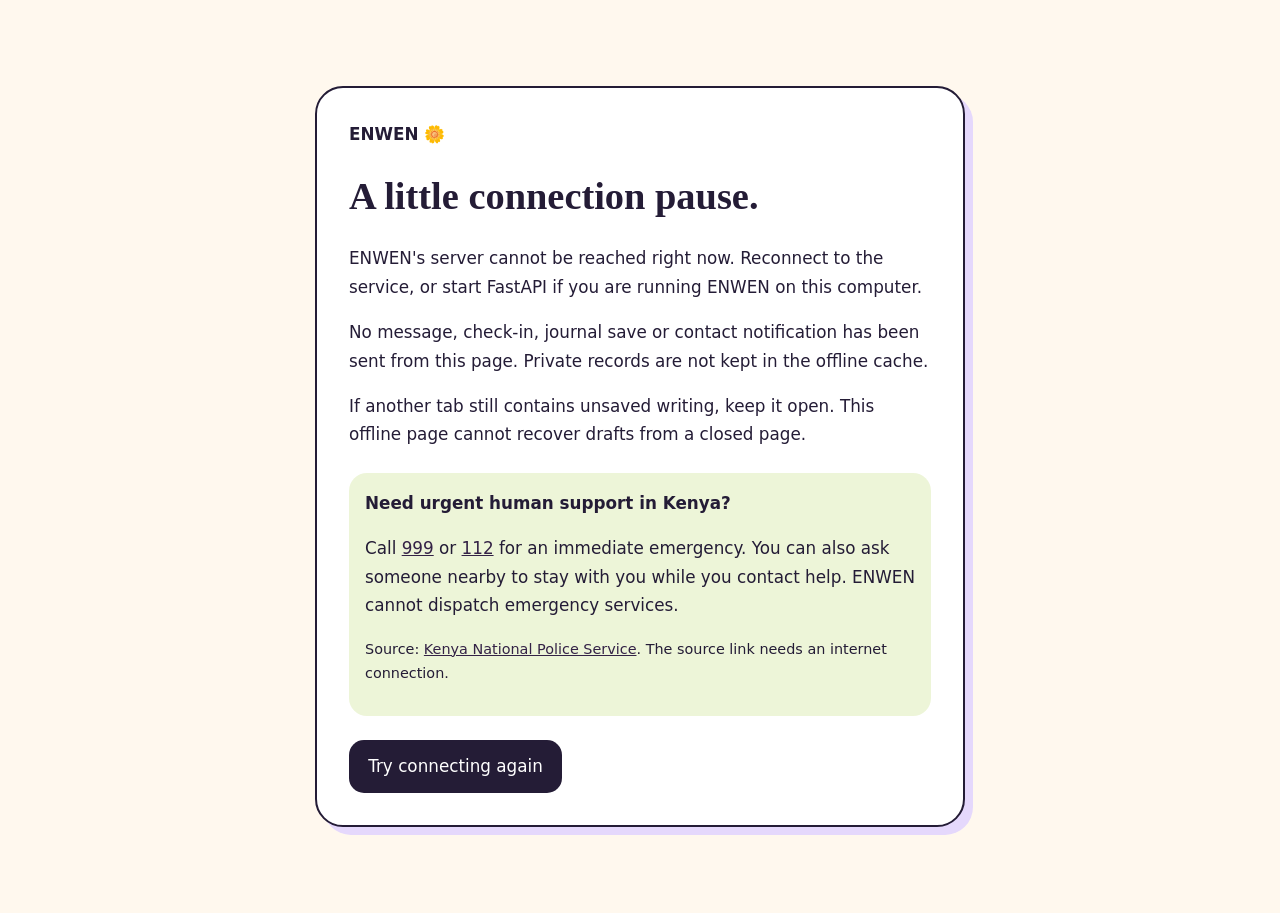
<file: frontend/offline.html>
<!DOCTYPE html>
<html lang="en">
<head>
  <meta charset="UTF-8"><meta name="viewport" content="width=device-width,initial-scale=1">
  <meta name="theme-color" content="#241c36"><title>ENWEN | A little connection pause</title>
  <style>
    *{box-sizing:border-box}body{margin:0;padding:2rem 1rem;background:#fff8ee;color:#241c36;font:1.05rem/1.7 system-ui,sans-serif}
    main{max-width:650px;margin:6vh auto;padding:2rem;background:white;border:2px solid #241c36;border-radius:28px;box-shadow:8px 8px 0 #e5d8fc}
    h1{font-family:Georgia,serif;font-size:2.4rem;line-height:1.15}a{color:#342246}a.button{display:inline-block;background:#241c36;color:#fff;padding:.75rem 1.2rem;border-radius:15px;text-decoration:none}
    .help{padding:1rem;background:#edf5d8;border-radius:18px;margin:1.5rem 0}.small{font-size:.9rem}
  </style>
</head>
<body><main>
  <strong>ENWEN 🌼</strong><h1>A little connection pause.</h1>
  <p>ENWEN's server cannot be reached right now. Reconnect to the service, or start FastAPI if you are running ENWEN on this computer.</p>
  <p>No message, check-in, journal save or contact notification has been sent from this page. Private records are not kept in the offline cache.</p>
  <p>If another tab still contains unsaved writing, keep it open. This offline page cannot recover drafts from a closed page.</p>
  <div class="help"><strong>Need urgent human support in Kenya?</strong><p>Call <a href="tel:999">999</a> or <a href="tel:112">112</a> for an immediate emergency. You can also ask someone nearby to stay with you while you contact help. ENWEN cannot dispatch emergency services.</p>
  <p class="small">Source: <a href="https://www.nationalpolice.go.ke/sites/default/files/2025-01/NPS%20Service%20Standards.pdf" rel="noopener noreferrer">Kenya National Police Service</a>. The source link needs an internet connection.</p></div>
  <a class="button" href="/#/home">Try connecting again</a>
</main></body></html>
</file>
